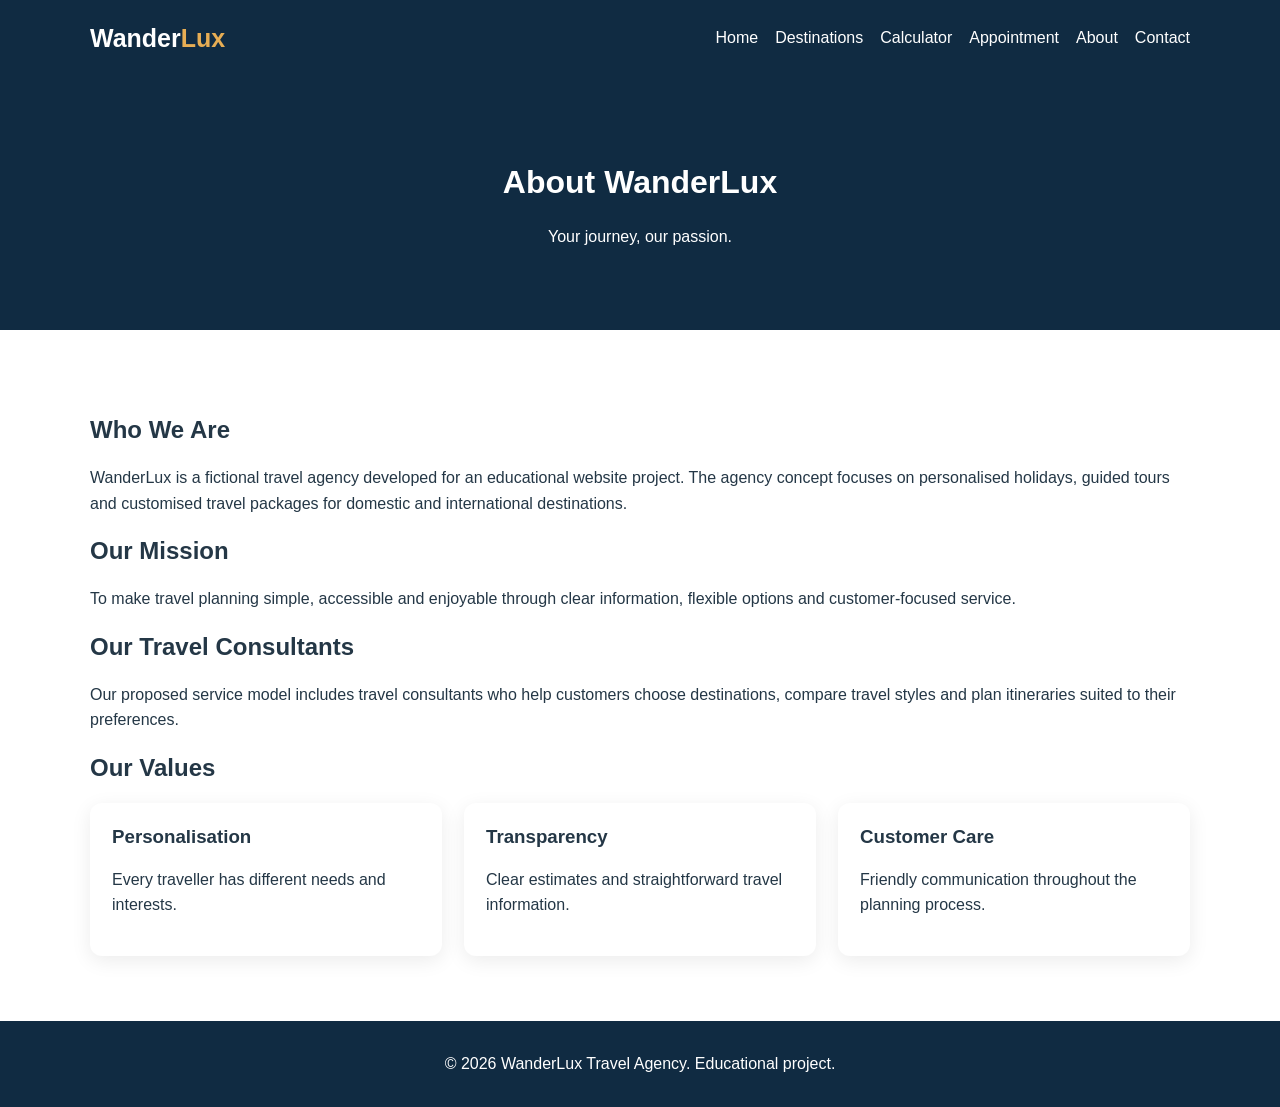
<file: about.html>
<!DOCTYPE html>
<html lang="en">
<head>
  <meta charset="UTF-8">
  <meta name="viewport" content="width=device-width, initial-scale=1">
  <meta name="description" content="Learn about the WanderLux Travel Agency mission and values.">
  <title>WanderLux | About Us</title>
  <link rel="stylesheet" href="style.css">
  <script src="script.js" defer></script>
</head>
<body>
<header><div class="container nav">
  <a class="logo" href="index.html">Wander<span>Lux</span></a>
  <nav aria-label="Main navigation">
    <a href="index.html">Home</a>
    <a href="destinations.html">Destinations</a>
    <a href="calculator.html">Calculator</a>
    <a href="appointment.html">Appointment</a>
    <a href="about.html">About</a>
    <a href="contact.html">Contact</a>
  </nav>
</div></header>
<main>
  <div class="page-title"><h1>About WanderLux</h1>
    <p>Your journey, our passion.</p>
  </div>
  <section class="container reveal">
    <h2>Who We Are</h2>
    <p>WanderLux is a fictional travel agency developed for an educational website project. The agency concept focuses on personalised holidays, guided tours and customised travel packages for domestic and international destinations.</p>

    <h2>Our Mission</h2>
    <p>To make travel planning simple, accessible and enjoyable through clear information, flexible options and customer-focused service.</p>

    <h2>Our Travel Consultants</h2>
    <p>Our proposed service model includes travel consultants who help customers choose destinations, compare travel styles and plan itineraries suited to their preferences.</p>

    <h2>Our Values</h2>
    <div class="grid">
      <article class="card"><div class="card-body">
        <h3>Personalisation</h3>
        <p>Every traveller has different needs and interests.</p>
      </div></article>
      <article class="card"><div class="card-body">
        <h3>Transparency</h3>
        <p>Clear estimates and straightforward travel information.</p>
      </div></article>
      <article class="card"><div class="card-body">
        <h3>Customer Care</h3>
        <p>Friendly communication throughout the planning process.</p>
      </div></article>
    </div>
  </section>
</main>
<footer>&copy; 2026 WanderLux Travel Agency. Educational project.</footer>
</body>
</html>
</file>
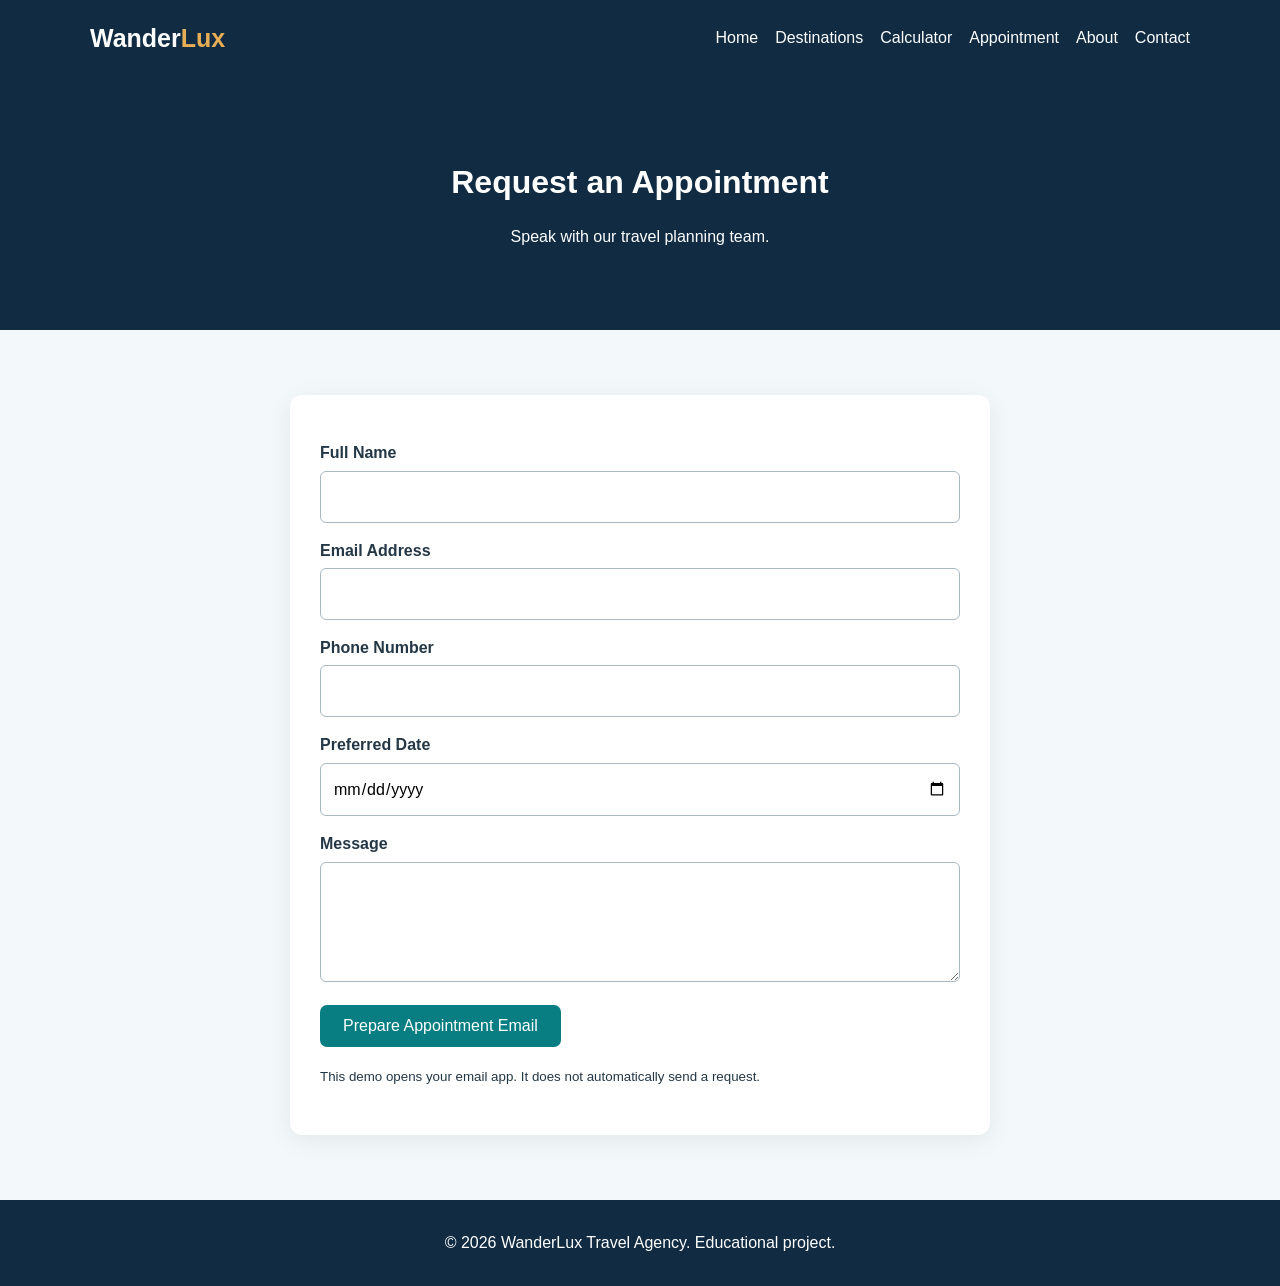
<file: appointment.html>
<!DOCTYPE html>
<html lang="en">
<head>
  <meta charset="UTF-8">
  <meta name="viewport" content="width=device-width, initial-scale=1">
  <meta name="description" content="Request a travel consultation with WanderLux.">
  <title>WanderLux | Appointment Request</title>
  <link rel="stylesheet" href="style.css">
  <script src="script.js" defer></script>
</head>
<body>
<header><div class="container nav">
  <a class="logo" href="index.html">Wander<span>Lux</span></a>
  <nav aria-label="Main navigation">
    <a href="index.html">Home</a>
    <a href="destinations.html">Destinations</a>
    <a href="calculator.html">Calculator</a>
    <a href="appointment.html">Appointment</a>
    <a href="about.html">About</a>
    <a href="contact.html">Contact</a>
  </nav>
</div></header>
<main>
  <div class="page-title"><h1>Request an Appointment</h1>
    <p>Speak with our travel planning team.</p>
  </div>
  <section class="light">
    <div class="form-box">
      <form class="email-form" data-subject="Travel Appointment Request">
        <label for="name">Full Name</label>
        <input id="name" name="Name" required minlength="2">

        <label for="email">Email Address</label>
        <input id="email" name="Email" type="email" required>

        <label for="phone">Phone Number</label>
        <input id="phone" name="Phone" type="tel" required
          pattern="[0-9+() -]{8,20}" title="Enter a valid phone number">

        <label for="date">Preferred Date</label>
        <input id="date" name="Preferred Date" type="date" required>

        <label for="message">Message</label>
        <textarea id="message" name="Message" required></textarea>

        <p><button class="btn" type="submit">Prepare Appointment Email</button></p>
        <p><small>This demo opens your email app. It does not automatically send a request.</small></p>
      </form>
    </div>
  </section>
</main>
<footer>&copy; 2026 WanderLux Travel Agency. Educational project.</footer>
</body>
</html>
</file>
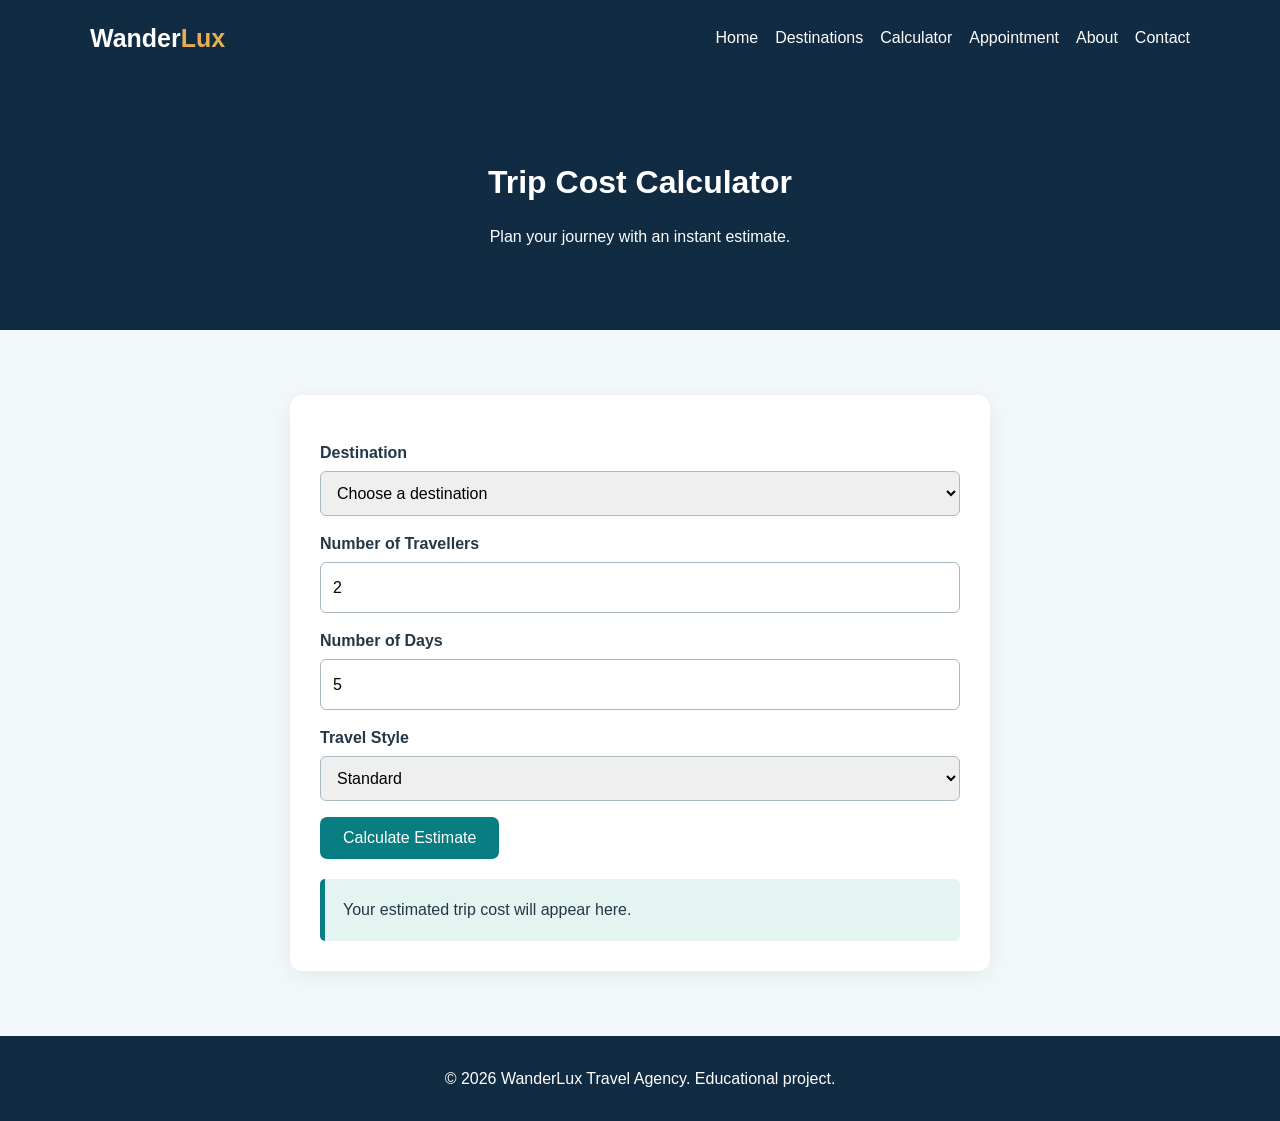
<file: calculator.html>
<!DOCTYPE html>
<html lang="en">
<head>
  <meta charset="UTF-8">
  <meta name="viewport" content="width=device-width, initial-scale=1">
  <meta name="description" content="Estimate travel costs with the WanderLux trip calculator.">
  <title>WanderLux | Trip Cost Calculator</title>
  <link rel="stylesheet" href="style.css">
  <script src="script.js" defer></script>
</head>
<body>
<header><div class="container nav">
  <a class="logo" href="index.html">Wander<span>Lux</span></a>
  <nav aria-label="Main navigation">
    <a href="index.html">Home</a>
    <a href="destinations.html">Destinations</a>
    <a href="calculator.html">Calculator</a>
    <a href="appointment.html">Appointment</a>
    <a href="about.html">About</a>
    <a href="contact.html">Contact</a>
  </nav>
</div></header>
<main>
  <div class="page-title">
    <h1>Trip Cost Calculator</h1>
    <p>Plan your journey with an instant estimate.</p>
  </div>
  <section class="light">
    <div class="form-box reveal">
      <form id="trip-form">
        <label for="destination">Destination</label>
        <select id="destination" required>
          <option value="">Choose a destination</option>
          <option>Bali</option>
          <option>Japan</option>
          <option>Paris</option>
          <option>Sydney</option>
          <option>Singapore</option>
        </select>

        <label for="travellers">Number of Travellers</label>
        <input id="travellers" type="number" min="1" max="50" value="2" required>

        <label for="days">Number of Days</label>
        <input id="days" type="number" min="1" max="90" value="5" required>

        <label for="style">Travel Style</label>
        <select id="style" required>
          <option>Budget</option>
          <option selected>Standard</option>
          <option>Luxury</option>
        </select>

        <p><button class="btn" type="submit">Calculate Estimate</button></p>
      </form>
      <div id="result" class="result" role="status" aria-live="polite">
        Your estimated trip cost will appear here.
      </div>
    </div>
  </section>
</main>
<footer>&copy; 2026 WanderLux Travel Agency. Educational project.</footer>
</body>
</html>
</file>
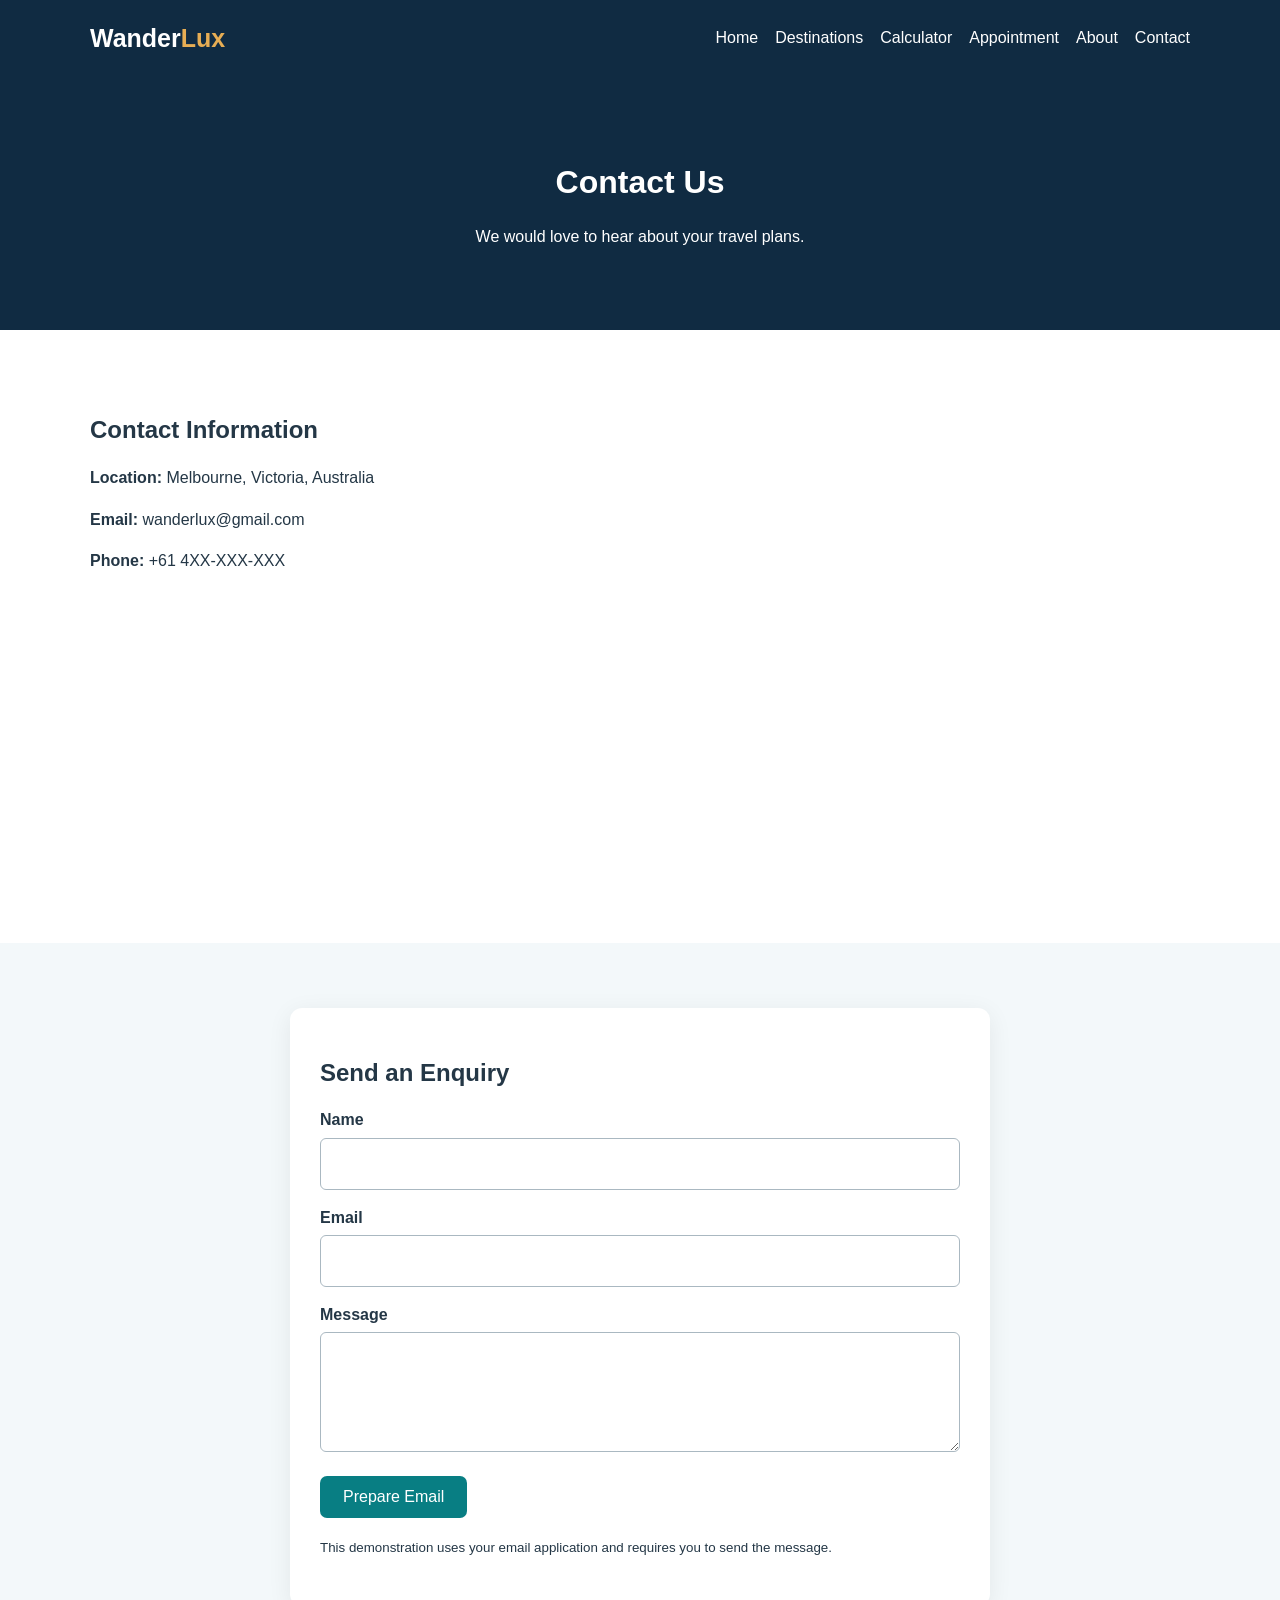
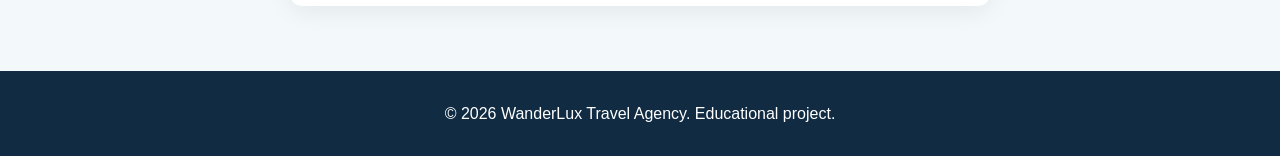
<file: contact.html>
<!DOCTYPE html>
<html lang="en">
<head>
  <meta charset="UTF-8">
  <meta name="viewport" content="width=device-width, initial-scale=1">
  <meta name="description" content="Contact WanderLux Travel Agency for travel enquiries.">
  <title>WanderLux | Contact Us</title>
  <link rel="stylesheet" href="style.css">
  <script src="script.js" defer></script>
</head>
<body>
<header><div class="container nav">
  <a class="logo" href="index.html">Wander<span>Lux</span></a>
  <nav aria-label="Main navigation">
    <a href="index.html">Home</a>
    <a href="destinations.html">Destinations</a>
    <a href="calculator.html">Calculator</a>
    <a href="appointment.html">Appointment</a>
    <a href="about.html">About</a>
    <a href="contact.html">Contact</a>
  </nav>
</div></header>
<main>
  <div class="page-title"><h1>Contact Us</h1>
    <p>We would love to hear about your travel plans.</p>
  </div>
  <section class="container">
    <h2>Contact Information</h2>
    <p><strong>Location:</strong> Melbourne, Victoria, Australia </p>
    <p><strong>Email:</strong> wanderlux@gmail.com</p>
    <p><strong>Phone:</strong> +61 4XX-XXX-XXX</p>
    <iframe
      title="Map of Melbourne"
      src="https://www.google.com/maps?q=Melbourne%20Victoria&output=embed"
      width="100%" height="280" style="border:0"
      loading="lazy"></iframe>
  </section>
  <section class="light">
    <div class="form-box">
      <h2>Send an Enquiry</h2>
      <form class="email-form" data-subject="WanderLux General Enquiry">
        <label for="contact-name">Name</label>
        <input id="contact-name" name="Name" required>

        <label for="contact-email">Email</label>
        <input id="contact-email" name="Email" type="email" required>

        <label for="contact-message">Message</label>
        <textarea id="contact-message" name="Message" required></textarea>

        <p><button class="btn" type="submit">Prepare Email</button></p>
        <p><small>This demonstration uses your email application and requires you to send the message.</small></p>
      </form>
    </div>
  </section>
</main>
<footer>&copy; 2026 WanderLux Travel Agency. Educational project.</footer>
</body>
</html>
</file>
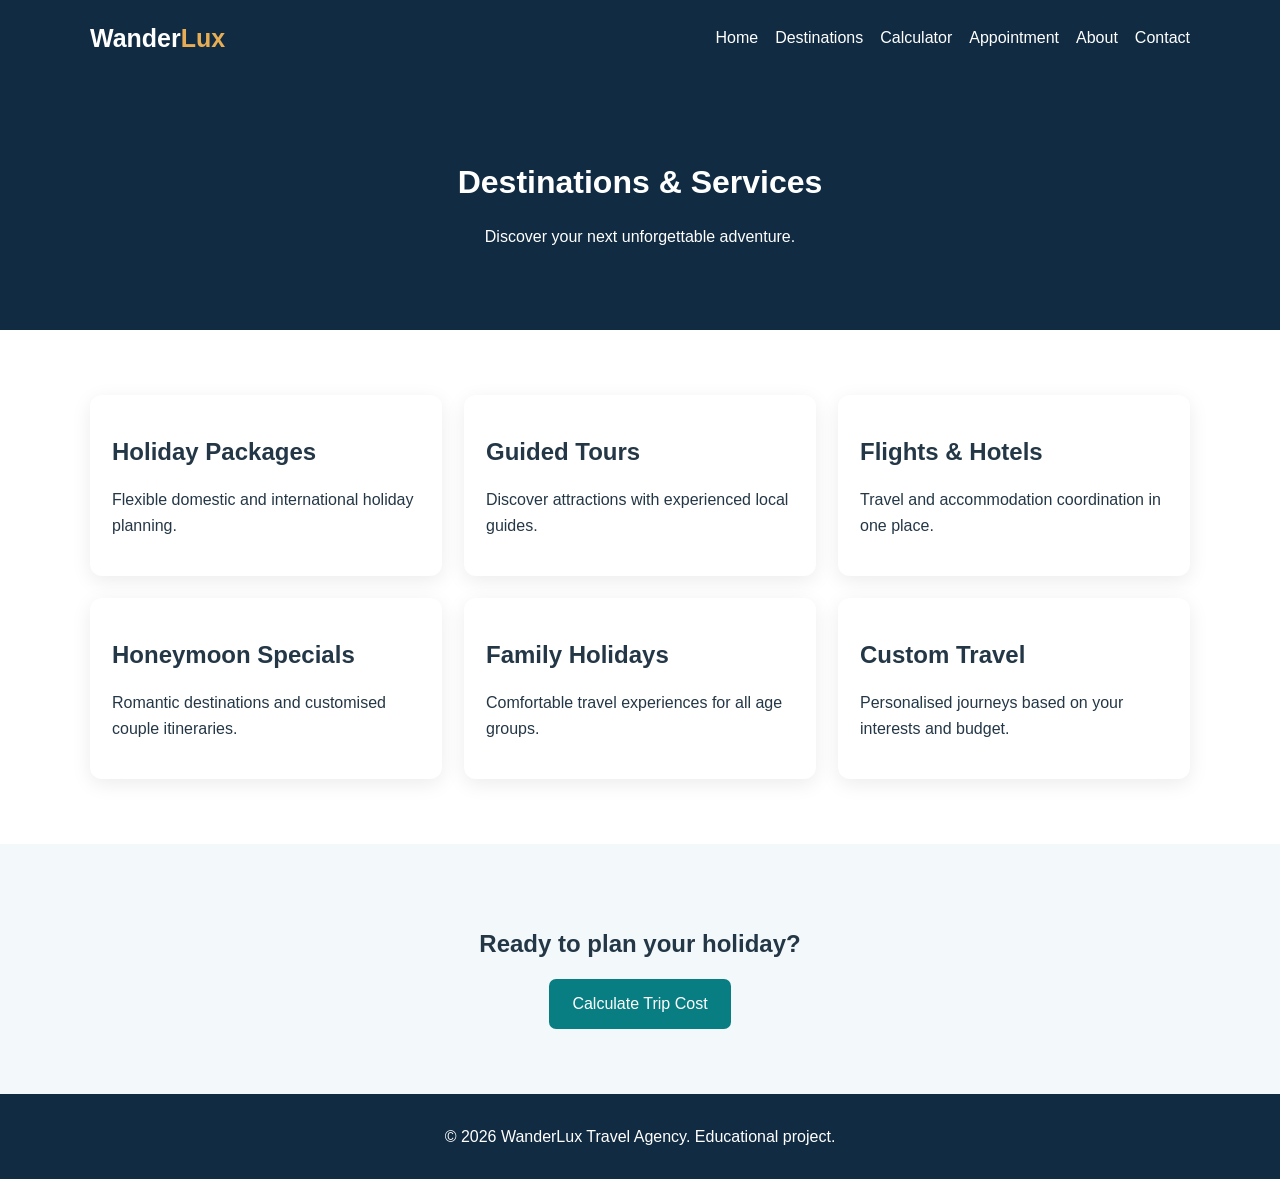
<file: destinations.html>
<!DOCTYPE html>
<html lang="en">
<head>
  <meta charset="UTF-8">
  <meta name="viewport" content="width=device-width, initial-scale=1">
  <meta name="description" content="Discover WanderLux travel services and holiday packages.">
  <title>WanderLux | Destinations and Services</title>
  <link rel="stylesheet" href="style.css">
  <script src="script.js" defer></script>
</head>
<body>
<header><div class="container nav">
  <a class="logo" href="index.html">Wander<span>Lux</span></a>
  <nav aria-label="Main navigation">
    <a href="index.html">Home</a>
    <a href="destinations.html">Destinations</a>
    <a href="calculator.html">Calculator</a>
    <a href="appointment.html">Appointment</a>
    <a href="about.html">About</a>
    <a href="contact.html">Contact</a>
  </nav>
</div></header>
<main>
  <div class="page-title"><h1>Destinations & Services</h1>
    <p>Discover your next unforgettable adventure.</p>
  </div>
  <section class="container reveal">
    <div class="grid">
      <article class="card"><div class="card-body">
        <h2>Holiday Packages</h2>
        <p>Flexible domestic and international holiday planning.</p>
      </div></article>
      <article class="card"><div class="card-body">
        <h2>Guided Tours</h2>
        <p>Discover attractions with experienced local guides.</p>
      </div></article>
      <article class="card"><div class="card-body">
        <h2>Flights & Hotels</h2>
        <p>Travel and accommodation coordination in one place.</p>
      </div></article>
      <article class="card"><div class="card-body">
        <h2>Honeymoon Specials</h2>
        <p>Romantic destinations and customised couple itineraries.</p>
      </div></article>
      <article class="card"><div class="card-body">
        <h2>Family Holidays</h2>
        <p>Comfortable travel experiences for all age groups.</p>
      </div></article>
      <article class="card"><div class="card-body">
        <h2>Custom Travel</h2>
        <p>Personalised journeys based on your interests and budget.</p>
      </div></article>
    </div>
  </section>
  <section class="light reveal">
    <div class="container" style="text-align:center">
      <h2>Ready to plan your holiday?</h2>
      <a class="btn" href="calculator.html">Calculate Trip Cost</a>
    </div>
  </section>
</main>
<footer>&copy; 2026 WanderLux Travel Agency. Educational project.</footer>
</body>
</html>
</file>
<file: style.css>
:root {
  --navy: #102b42;
  --teal: #087e83;
  --gold: #e6ad54;
  --light: #f3f8fa;
  --white: #fff;
  --text: #243746;
}
* { box-sizing: border-box; }
html { scroll-behavior: smooth; }
body {
  margin: 0;
  font-family: Arial, Helvetica, sans-serif;
  color: var(--text);
  line-height: 1.6;
}
a { color: inherit; text-decoration: none; }
img { max-width: 100%; }
.container { width: min(1100px, 92%); margin: auto; }
header { background: var(--navy); color: white; }
.nav {
  display: flex;
  align-items: center;
  justify-content: space-between;
  gap: 20px;
  padding: 18px 0;
}
.logo { font-size: 25px; font-weight: bold; }
.logo span { color: var(--gold); }
nav { display: flex; flex-wrap: wrap; gap: 17px; }
nav a:hover, nav a:focus { color: var(--gold); }
.hero {
  min-height: 440px;
  display: grid;
  place-items: center;
  text-align: center;
  color: white;
  background: linear-gradient(#102b4288,#102b42bb),
    url("https://images.unsplash.com/photo-1488646953014-85cb44e25828?w=1600")
    center/cover;
  padding: 60px 20px;
}
.hero h1 { font-size: clamp(34px, 6vw, 60px); margin: 0; }
.hero p { font-size: 19px; }
.btn {
  display: inline-block;
  background: var(--teal);
  color: white;
  border: 0;
  border-radius: 7px;
  padding: 12px 23px;
  cursor: pointer;
  font-size: 16px;
}
.btn:hover { background: #075d61; }
section { padding: 65px 0; }
h1, h2, h3 { line-height: 1.25; }
.section-title { text-align: center; margin-bottom: 30px; }
.grid {
  display: grid;
  grid-template-columns: repeat(3, 1fr);
  gap: 22px;
}
.card {
  background: white;
  border-radius: 12px;
  overflow: hidden;
  box-shadow: 0 5px 20px #00000014;
}
.card img { width: 100%; height: 210px; object-fit: cover; }
.card-body { padding: 22px; }
.card h3 { margin-top: 0; }
.light { background: var(--light); }
.page-title {
  padding: 65px 20px;
  text-align: center;
  background: var(--navy);
  color: white;
}
.form-box {
  max-width: 700px;
  margin: auto;
  background: white;
  padding: 30px;
  border-radius: 12px;
  box-shadow: 0 5px 25px #00000012;
}
label { display: block; font-weight: bold; margin: 15px 0 5px; }
input, select, textarea {
  width: 100%;
  padding: 12px;
  border: 1px solid #aab8c1;
  border-radius: 6px;
  font: inherit;
}
input:focus, select:focus, textarea:focus {
  outline: 2px solid var(--teal);
}
textarea { min-height: 120px; }
.result {
  margin-top: 20px;
  padding: 18px;
  background: #e4f5f1;
  border-left: 5px solid var(--teal);
  border-radius: 5px;
}
footer {
  padding: 30px;
  background: var(--navy);
  color: white;
  text-align: center;
}
.reveal {
  opacity: 0;
  transform: translateY(22px);
  transition: opacity .7s, transform .7s;
}
.reveal.visible { opacity: 1; transform: translateY(0); }
.banner-text { transition: opacity .3s; }
@media (max-width: 750px) {
  .nav { flex-direction: column; }
  nav { justify-content: center; gap: 12px; }
  .grid { grid-template-columns: 1fr; }
  section { padding: 40px 0; }
  .form-box { padding: 20px; }
}
@media (prefers-reduced-motion: reduce) {
  *, *::before, *::after {
    animation-duration: .01ms !important;
    transition-duration: .01ms !important;
    scroll-behavior: auto !important;
  }
  .reveal { opacity: 1; transform: none; }
}
</file>
